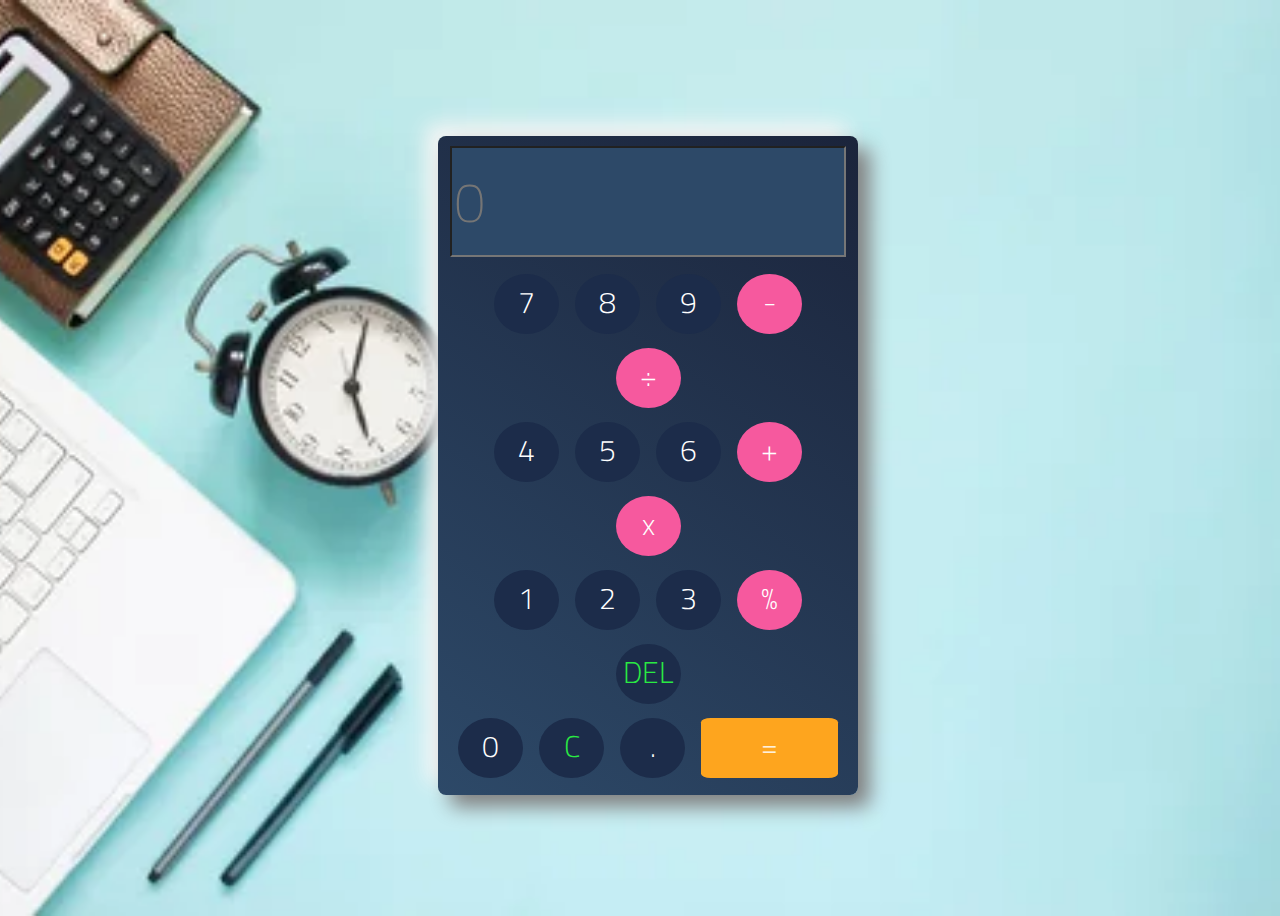
<file: index.html>
<!DOCTYPE html>
<html lang="en">
  <head>
    <meta charset="UTF-8" />
    <meta http-equiv="X-UA-Compatible" content="IE=edge" />
    <meta name="Calcolatrice con Javascript" content="Calculator in Javascript" />
    <link rel="stylesheet" href="./css/style.css" />
    <link rel="preconnect" href="https://fonts.googleapis.com" />
    <link rel="preconnect" href="https://fonts.gstatic.com" crossorigin />
    <link href="https://fonts.googleapis.com/css2?family=Cairo:wght@200;300;400;500;600;700&display=swap" rel="stylesheet" />
    <title>La mia prima calcolatrice con Javascript</title>
  </head>

  <body>
    <main>
      <div class="container">
        <div>
          <input id="prevDisplay" type="text" readonly />
          <input id="display" type="text" placeholder="0" readonly />
          <input id="disOper" type="text" readonly />
        </div>
        <div class="buttons">
          <div class="row1">
            <button class="btn" onclick="n(this.id)" id="7">7</button>
            <button class="btn" onclick="n(this.id)" id="8">8</button>
            <button class="btn" onclick="n(this.id)" id="9">9</button>
            <button class="btn_oper" onclick="n(this.id)" id="-">-</button>
            <button class="btn_oper" onclick="n(this.id)" id="/">&divide;</button>
          </div>
          <div class="row2">
            <button class="btn" onclick="n(this.id)" id="4">4</button>
            <button class="btn" onclick="n(this.id)" id="5">5</button>
            <button class="btn" onclick="n(this.id)" id="6">6</button>
            <button class="btn_oper" onclick="n(this.id)" id="+">+</button>
            <button class="btn_oper" onclick="n(this.id)" id="*">x</button>
          </div>
          <div class="row3">
            <button class="btn" onclick="n(this.id)" id="1">1</button>
            <button class="btn" onclick="n(this.id)" id="2">2</button>
            <button class="btn" onclick="n(this.id)" id="3">3</button>
            <button class="btn_oper" onclick="perc(this.id)" id="%">%</button>
            <button class="btn" onclick="deleteDel()" id="Delete">DEL</button>
          </div>
          <div class="row4">
            <button class="btn" onclick="n(this.id)" id="0">0</button>
            <button class="btn" onclick="restartAC()" id="Restart">C</button>
            <button class="btn" onclick="n(this.id)" id=".">.</button>
            <button class="btn" onclick="operation_()" id="equal">=</button>
          </div>
        </div>
      </div>
    </main>
    <script src="./js/script.js"></script>
  </body>
</html>
</file>
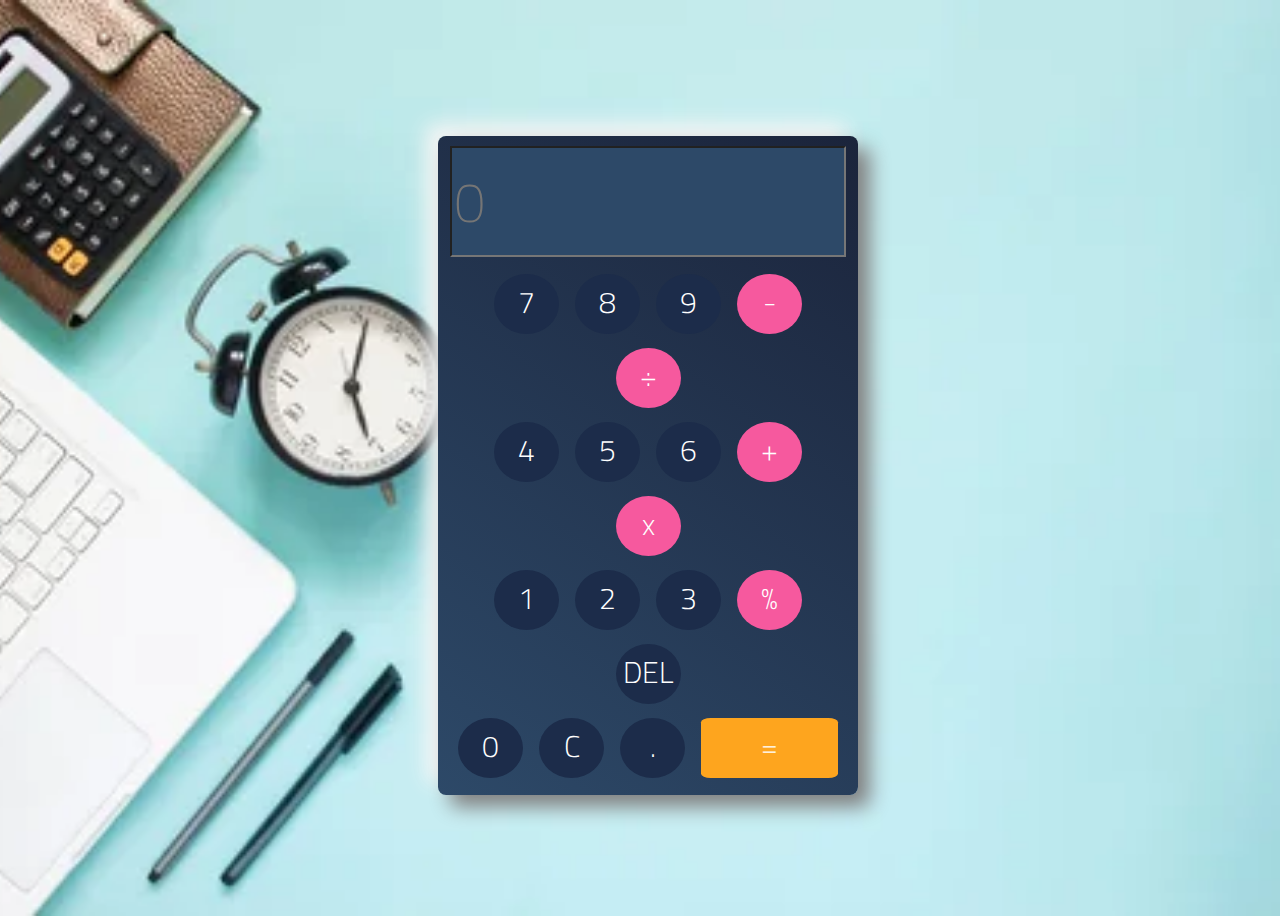
<file: js/index.html>
<!DOCTYPE html>
<html lang="en">
  <head>
    <meta charset="UTF-8" />
    <meta http-equiv="X-UA-Compatible" content="IE=edge" />
    <meta name="Calcolatrice con Javascript" content="Calculator in Javascript" />
    <link rel="stylesheet" href="../css/style.css" />
    <link rel="preconnect" href="https://fonts.googleapis.com" />
    <link rel="preconnect" href="https://fonts.gstatic.com" crossorigin />
    <link href="https://fonts.googleapis.com/css2?family=Cairo:wght@200;300;400;500;600;700&display=swap" rel="stylesheet" />
    <title>La mia prima calcolatrice con Javascript</title>
  </head>

  <body>
    <main>
      <div class="container">
        <div>
          <input id="prevDisplay" type="text" />
          <input id="display" type="text" placeholder="0" />
          <input id="disOper" type="text" />
        </div>
        <div class="buttons">
          <div class="row1">
            <button class="btn" onclick="n(this.id)" id="7">7</button>
            <button class="btn" onclick="n(this.id)" id="8">8</button>
            <button class="btn" onclick="n(this.id)" id="9">9</button>
            <button class="btn_oper" onclick="n(this.id)" id="-">-</button>
            <button class="btn_oper" onclick="n(this.id)" id="/">&divide;</button>
          </div>
          <div class="row2">
            <button class="btn" onclick="n(this.id)" id="4">4</button>
            <button class="btn" onclick="n(this.id)" id="5">5</button>
            <button class="btn" onclick="n(this.id)" id="6">6</button>
            <button class="btn_oper" onclick="n(this.id)" id="+">+</button>
            <button class="btn_oper" onclick="n(this.id)" id="*">x</button>
          </div>
          <div class="row3">
            <button class="btn" onclick="n(this.id)" id="1">1</button>
            <button class="btn" onclick="n(this.id)" id="2">2</button>
            <button class="btn" onclick="n(this.id)" id="3">3</button>
            <button class="btn_oper" onclick="perc(this.id)" id="%">%</button>
            <button class="btn" onclick="deleteDel()">DEL</button>
          </div>
          <div class="row4">
            <button class="btn" onclick="n(this.id)" id="0">0</button>
            <button class="btn" onclick="restartAC()">C</button>
            <button class="btn" onclick="n(this.id)" id=".">.</button>
            <button class="btn" onclick="operation_()" id="equal">=</button>
          </div>
        </div>
      </div>
    </main>
    <script src="script.js"></script>
  </body>
</html>
</file>
<file: css/style.css>
body {
    background-image: url(../img/accounting.webp);
    background-repeat: no-repeat;
    background-position: center;
    background-size: cover;
    width: 100vw;
    height: 100vh;
}

main {
    display: flex;
    justify-content: center;
    margin: 0;
}

.container {
    margin-top: 8em;
    width: 400px;
    padding: 10px;
    border-radius: 8px;
    box-shadow: 12px 12px 20px gray, -12px -12px 20px whitesmoke;
    display: flex;
    flex-direction: column;
    gap: 10px;
    align-items: center;
    background: linear-gradient(35deg, #2d4968, #1b243b);
    text-align: center;
    font-family: 'Cairo', sans-serif;
    font-weight: 200;
    position: relative;
}

.btn, .btn_oper {
    width: 65px;
    height: 50px;
    border-radius: 50%;
    margin: 7px 6px;
    font-family: 'Cairo', sans-serif;
    font-weight: 300;
    font-size: 30px;
    color: white;
    padding-bottom: 2em;
    padding-top: 0;
    background-color: #1c2c4a;
    border: 0;
}

.btn_oper {
    background-color: #f6599e;
}

#display {
    width: 97%;
    font-size: 3.5em;
    font-family: 'Cairo', sans-serif;
    font-weight: 200;
    background-color: #2d4968;
    color: white;
}

#equal {
    width: 137px;
    background-color: #fea51e;
    border-radius: 7%;
}

#restart {
    width: 290px;
}

#prevDisplay {
    position: absolute;
    height: 2em;
    background-color: transparent;
    border: 0;
    font-size: 1.2em;
    left: 0.9em;
    color: white;
    font-weight: 200;
}

#disOper {
    position: absolute;
    height: 5em;
    width: 20px;
    border: 0;
    font-size: 1.8em;
    right: 0.9em;
    color: black;
    font-weight: 200;
    background-color: transparent;
    color: white;
}

#Delete, #Restart {
    color: rgb(42, 234, 67);
}
</file>
